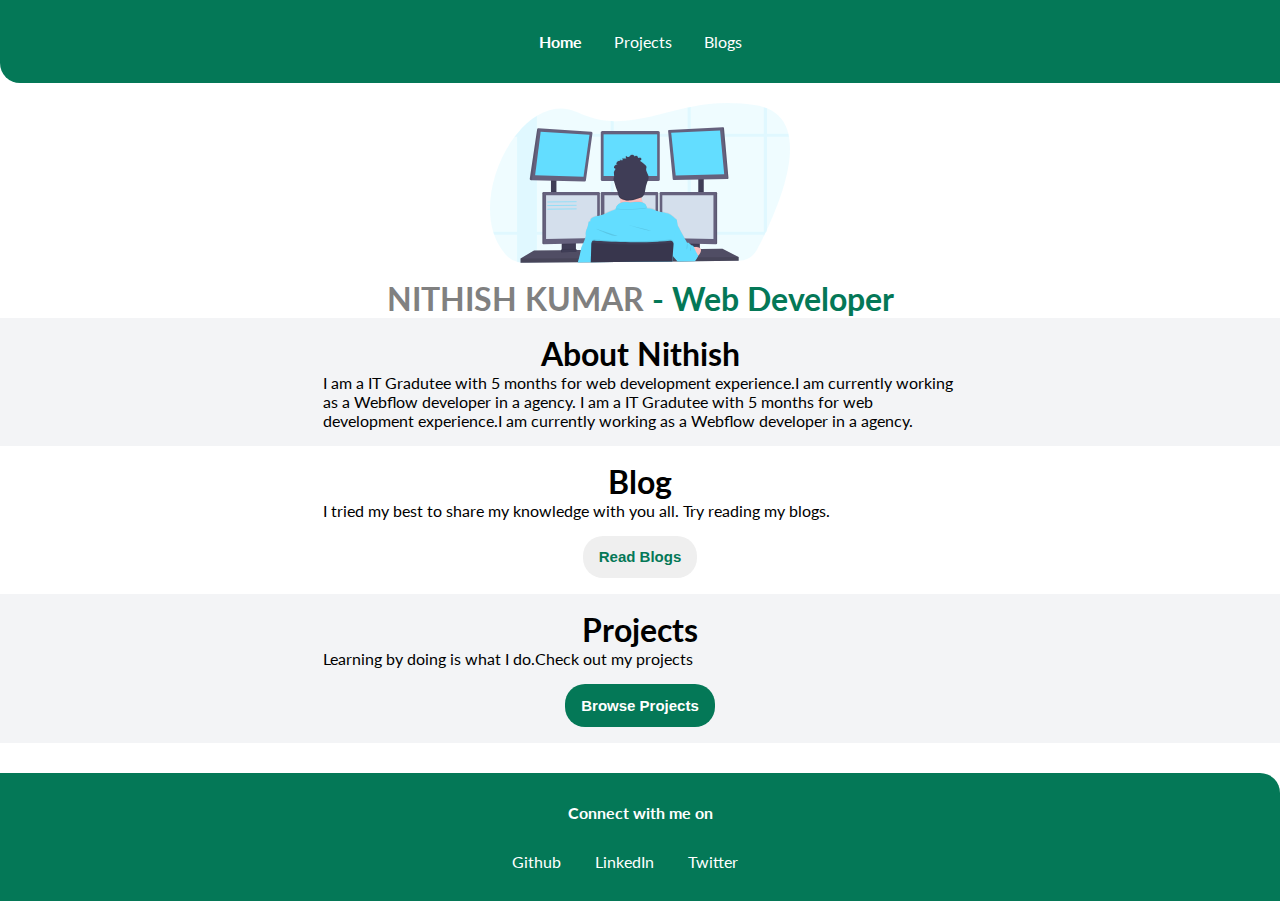
<file: index.html>
<!DOCTYPE html>
<html lang="en">
  <head>
    <meta charset="UTF-8" />
    <meta http-equiv="X-UA-Compatible" content="IE=edge" />
    <meta name="viewport" content="width=device-width, initial-scale=1.0" />
    <title>Portfolio | NITHISH</title>
    <link rel="stylesheet" href="styles.css" />
    <link
      rel="stylesheet"
      href="https://cdnjs.cloudflare.com/ajax/libs/font-awesome/4.7.0/css/font-awesome.min.css"
    />
    <link rel="manifest" href="./images/favicon/site.webmanifest" />
  </head>
  <body>
    <div class="wrap">
      <nav class="nav-bar">
        <ul class="nav-list non-bulleted-list">
          <li><a class="links active" href="./index.html">Home</a></li>
          <li><a class="links" href="./projects.html">Projects</a></li>
          <li><a class="links" href="./blogs.html">Blogs</a></li>
        </ul>
      </nav>
      <header class="header">
        <img class="hero-image" src="images/undraw_programming_2svr.svg" />
        <h1 class="hero-heading">NITHISH KUMAR <span>- Web Developer</span></h1>
      </header>

      <section class="section ow">
        <div class="container">
          <h1>About Nithish</h1>
          <p>
            I am a IT Gradutee with 5 months for web development experience.I am
            currently working as a Webflow developer in a agency. I am a IT
            Gradutee with 5 months for web development experience.I am currently
            working as a Webflow developer in a agency.
          </p>
        </div>
      </section>

      <section class="section">
        <div class="container">
          <h1>Blog</h1>
          <p>
            I tried my best to share my knowledge with you all. Try reading my
            blogs.
          </p>
          <div style="text-align: center">
            <a class="links" href="./blogs.html"
              ><button class="link-section btn">Read Blogs</button></a
            >
          </div>
        </div>
      </section>
      <section class="section ow">
        <div class="container">
          <h1>Projects</h1>
          <p>Learning by doing is what I do.Check out my projects</p>
          <div style="text-align: center">
            <a class="links" href="./projects.html"
              ><button class="link-p btn">Browse Projects</button></a
            >
          </div>
        </div>
      </section>

      <footer class="footer">
        <nav class="footer-bar">
          <h4>Connect with me on</h4>
          <div class="footer-wrap">
            <a class="footer-content" href="https://github.com/Nithish06"
              >Github</a
            >
            <a
              href="https://www.linkedin.com/in/nithish-kumar-b83231aa/"
              class="footer-content"
              >LinkedIn</a
            >
            <a href="https://twitter.com/nithish_0610" class="footer-content"
              >Twitter</a
            >
          </div>
        </nav>
      </footer>
    </div>
  </body>
</html>
</file>
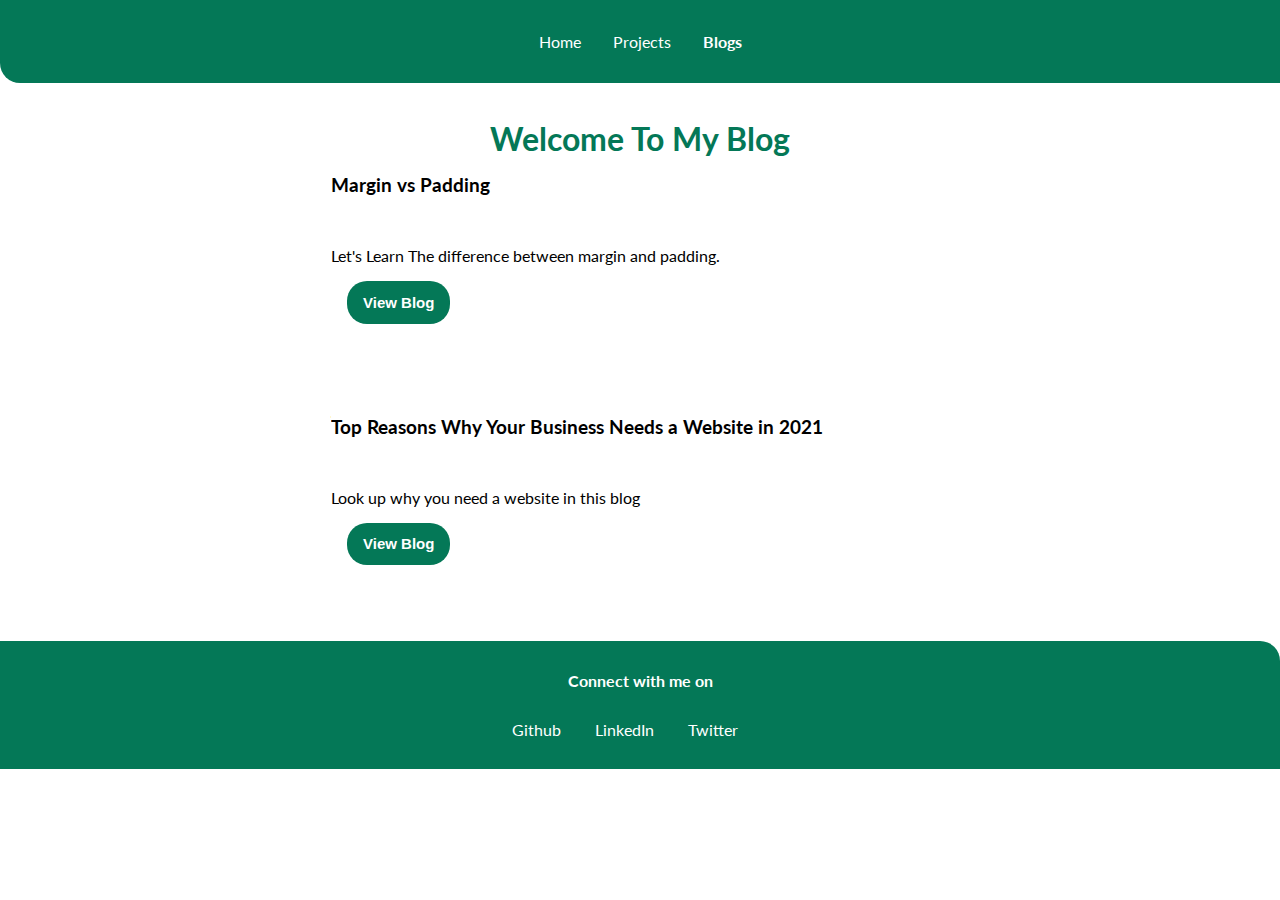
<file: blogs.html>
<!DOCTYPE html>
<html lang="en">
  <head>
    <meta charset="UTF-8" />
    <meta http-equiv="X-UA-Compatible" content="IE=edge" />
    <meta name="viewport" content="width=device-width, initial-scale=1.0" />
    <title>Blogs</title>
    <link rel="stylesheet" href="styles.css" />
  </head>
  <body>
    <div>
      <nav class="nav-bar">
        <ul class="nav-list non-bulleted-list">
          <li><a class="links" href="./index.html">Home</a></li>
          <li><a class="links" href="./projects.html">Projects</a></li>
          <li><a class="links active" href="./blogs.html">Blogs</a></li>
        </ul>
      </nav>
      <header class="header">
        <h1 class="hero-heading"><span>Welcome To My Blog</span></h1>
      </header>

      <section class="project-section">
        <div class="project-holder projects">
          <h3>Margin vs Padding</h3>
          <p>Let's Learn The difference between margin and padding.</p>
          <a class="links" href="/marginpadding.html" target="_blank"
            ><button class="link-p btn">View Blog</button></a
          >
        </div>
      </section>
      <section class="project-section">
        <div class="project-holder projects">
          <h3>Top Reasons Why Your Business Needs a Website in 2021</h3>
          <p>Look up why you need a website in this blog</p>
          <a class="links" href="/reasonsforwebsite.html" target="_blank"
            ><button class="link-p btn">View Blog</button></a
          >
        </div>
      </section>
      <footer class="footer">
        <nav class="footer-bar">
          <h4>Connect with me on</h4>
          <div class="footer-wrap">
            <a class="footer-content" href="https://github.com/Nithish06"
              >Github</a
            >
            <a
              href="https://www.linkedin.com/in/nithish-kumar-b83231aa/"
              class="footer-content"
              >LinkedIn</a
            >
            <a href="https://twitter.com/nithish_0610" class="footer-content"
              >Twitter</a
            >
          </div>
        </nav>
      </footer>
    </div>
  </body>
</html>
</file>
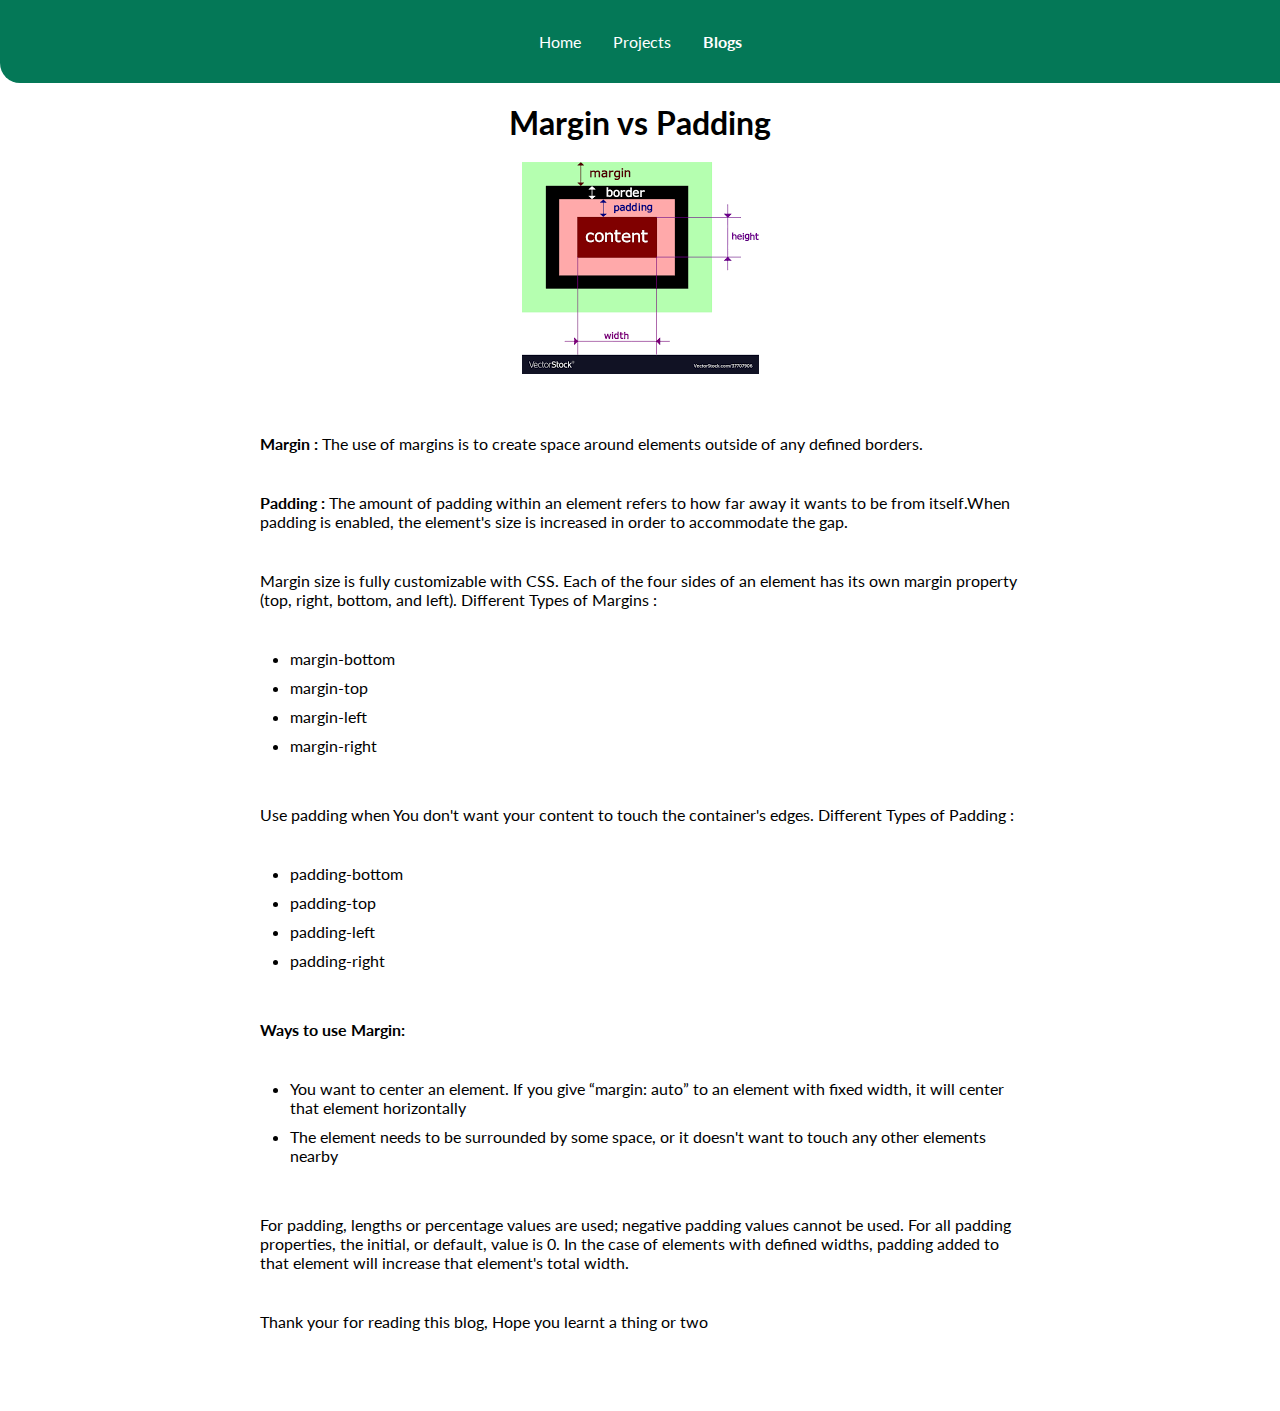
<file: marginpadding.html>
<!DOCTYPE html>
<html lang="en">
  <head>
    <meta charset="UTF-8" />
    <meta http-equiv="X-UA-Compatible" content="IE=edge" />
    <meta name="viewport" content="width=device-width, initial-scale=1.0" />
    <title>Margin vs Padding</title>
    <link rel="stylesheet" href="styles.css" />
    
  </head>
  <body>
    <div>
      <nav class="nav-bar">
        <ul class="nav-list non-bulleted-list">
          <li><a class="links" href="./index.html">Home</a></li>
          <li><a class="links" href="./projects.html">Projects</a></li>
          <li><a class="links active" href="./blogs.html">Blogs</a></li>
        </ul>
      </nav>
      <div class="blog-wrapper">
        <h1>Margin vs Padding</h1>
        <div class="blog-image">
          <img src="/download.png" />
        </div>
        <div class="blog-wrapper">
          <p>
            <strong>Margin : </strong>The use of margins is to create space
            around elements outside of any defined borders.
          </p>
          <p>
            <strong>Padding : </strong> The amount of padding within an element
            refers to how far away it wants to be from itself.When padding is
            enabled, the element's size is increased in order to accommodate the
            gap.
          </p>

          <p>
            Margin size is fully customizable with CSS. Each of the four sides
            of an element has its own margin property (top, right, bottom, and
            left). Different Types of Margins :
            <ul>
              <li>margin-bottom</li>
              <li>margin-top</li>
              <li>margin-left</li>
              <li>margin-right</li>
            </ul>
          </p>
          <p>
            Use padding when You don't want your content to touch the container's edges.
            Different Types of Padding :
            <ul>
              <li>padding-bottom</li>
              <li>padding-top</li>
              <li>padding-left</li>
              <li>padding-right</li>
            </ul>
          </p>

          <p><strong>Ways to use Margin:</strong>
            <ul>
              <li>You want to center an element. If you give “margin: auto” to an element with fixed width, it will center that element horizontally</li>
              <li>The element needs to be surrounded by some space, or it doesn't want to touch any other elements nearby</li>
              
            </ul>
          </p>

          <p>
            For padding, lengths or percentage values are used; negative padding values cannot be used. For all padding properties, the initial, or default, value is 0.
            In the case of elements with defined widths, padding added to that element will increase that element's total width. 
          </p>
          <p>Thank your for reading this blog, Hope you learnt a thing or two</p>
        </div>
      </div>
    </div>
  </body>
</html>
</file>
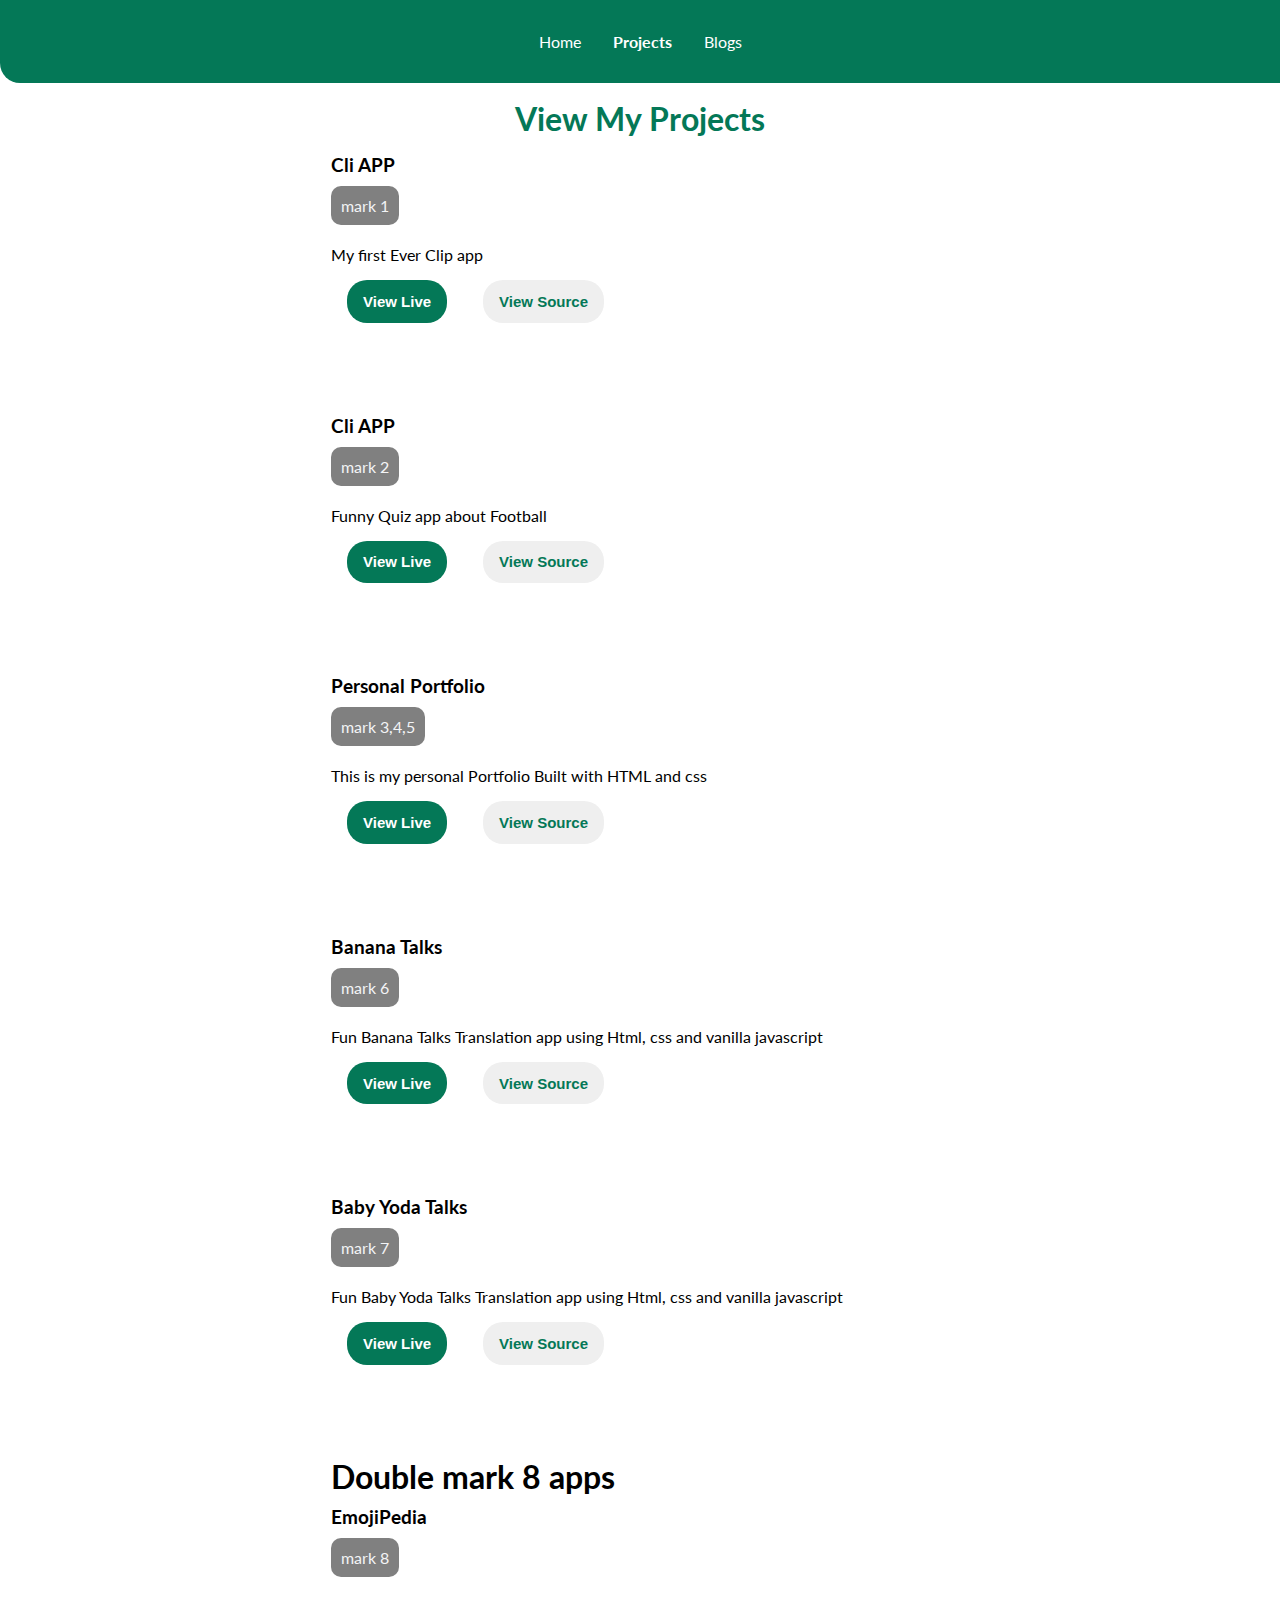
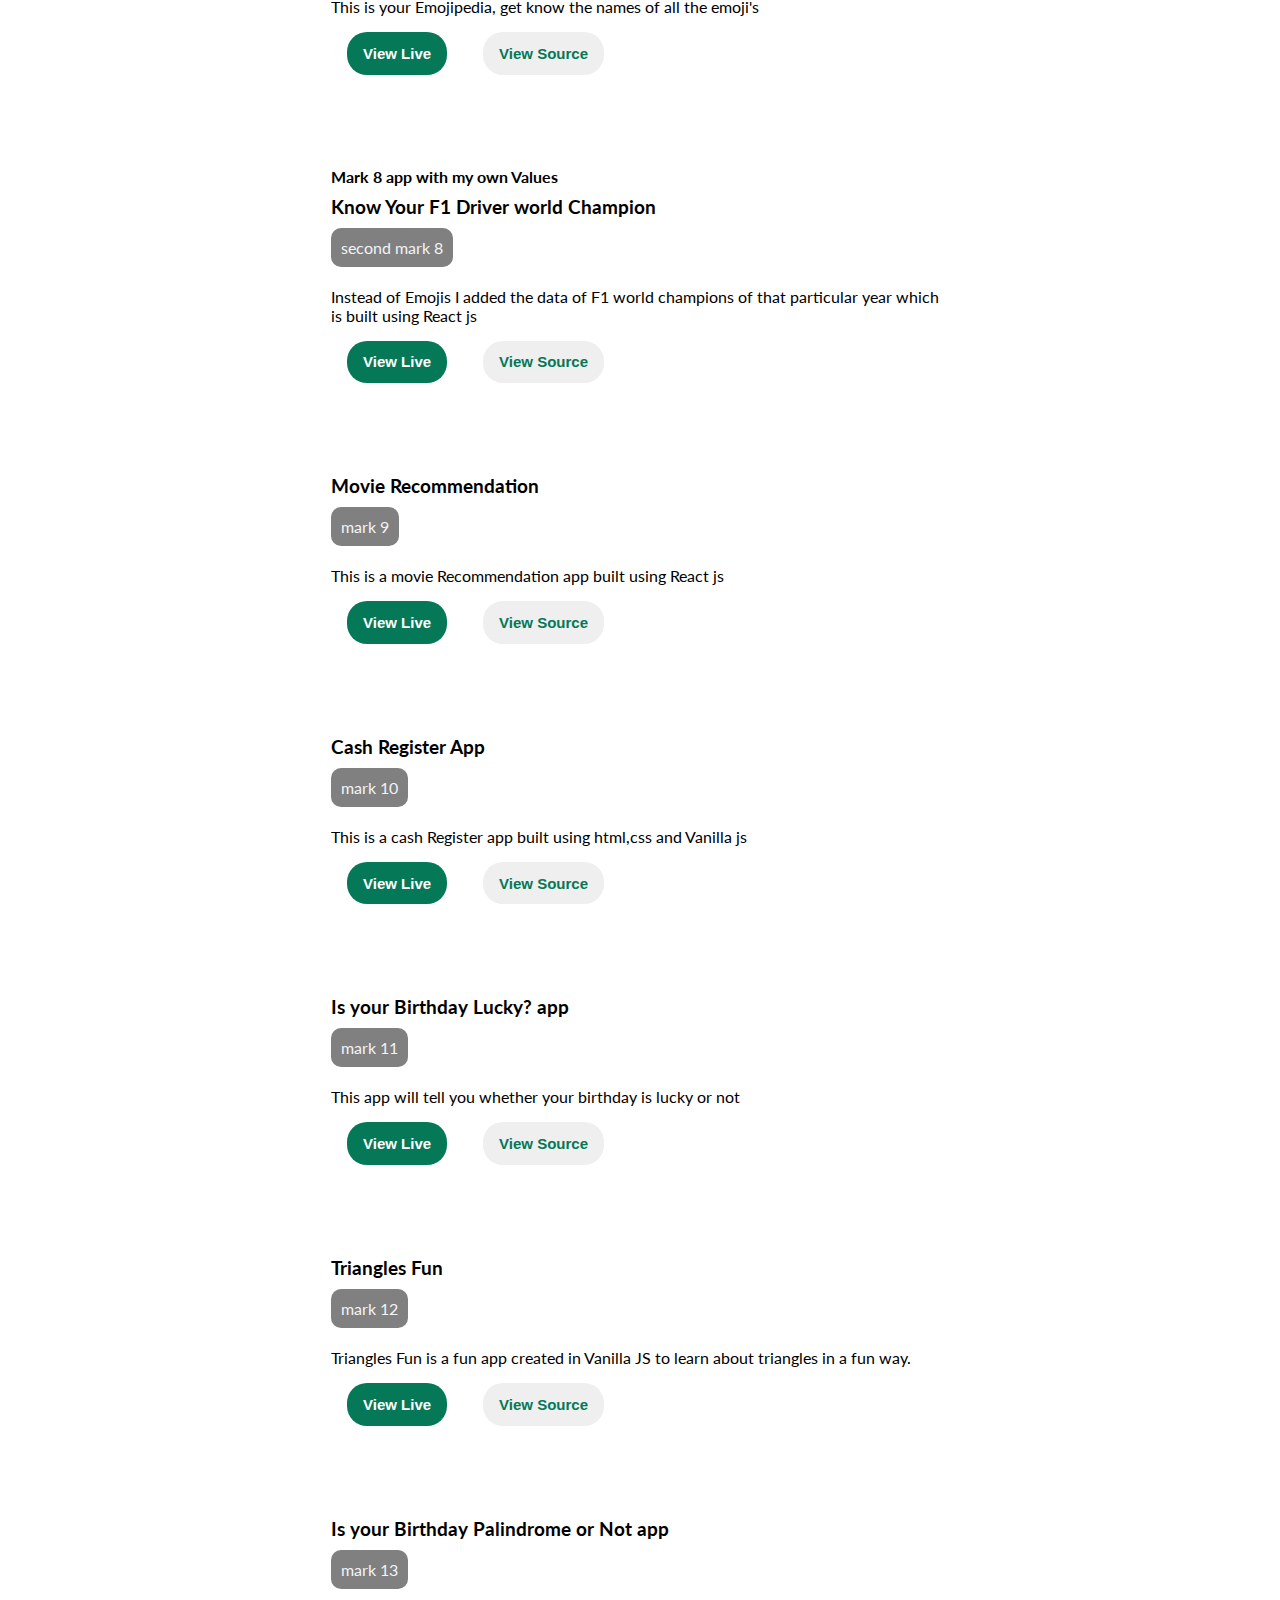
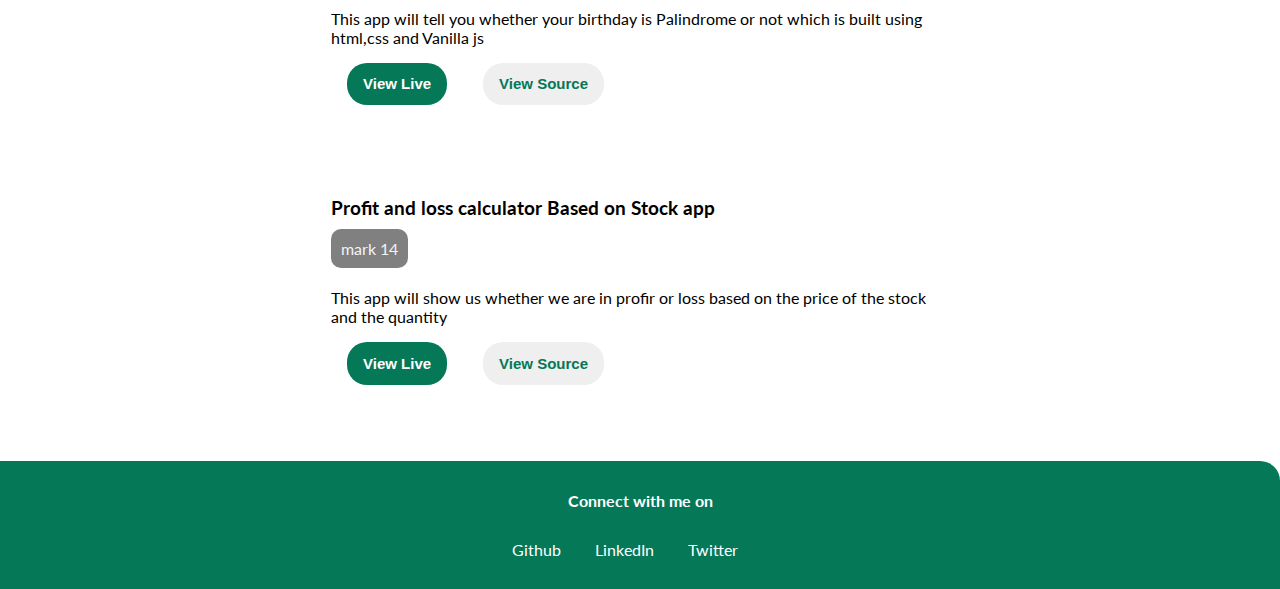
<file: projects.html>
<!DOCTYPE html>
<html lang="en">
  <head>
    <meta charset="UTF-8" />
    <meta http-equiv="X-UA-Compatible" content="IE=edge" />
    <meta name="viewport" content="width=device-width, initial-scale=1.0" />
    <title>Nithish | Projects</title>
    <link rel="stylesheet" href="styles.css" />
  </head>
  <body>
    <nav class="nav-bar">
      <ul class="nav-list non-bulleted-list">
        <li><a class="links" href="./index.html">Home</a></li>
        <li><a class="links active" href="./projects.html">Projects</a></li>
        <li><a class="links" href="./blogs.html">Blogs</a></li>
      </ul>
    </nav>

    <h1 class="hero-heading"><span>View My Projects</span></h1>

    <section class="project-section">
      <div class="project-holder projects">
        <h3>Cli APP</h3>
        <p class="mark">mark 1</p>
        <p>My first Ever Clip app</p>
        <a
          class="links"
          href="https://replit.com/@Nithish06/CLI-APP?embed=1&output=1"
          target="_blank"
          ><button class="link-p btn">View Live</button></a
        >
        <a
          class="links"
          href="https://github.com/Nithish06/CLI-APP"
          target="_blank"
          ><button class="link-section btn">View Source</button></a
        >
      </div>
    </section>
    <section class="project-section">
      <div class="project-holder projects">
        <h3>Cli APP</h3>
        <p class="mark">mark 2</p>
        <p>Funny Quiz app about Football</p>
        <a
          class="links"
          href="https://replit.com/@Nithish06/Funny-Quiz?embed=1&output=1#index.js"
          target="_blank"
          ><button class="link-p btn">View Live</button></a
        >
        <a
          class="links"
          href="https://github.com/Nithish06/Funny-Quiz"
          target="_blank"
          ><button class="link-section btn">View Source</button></a
        >
      </div>
    </section>
    <section class="project-section">
      <div class="project-holder projects">
        <h3>Personal Portfolio</h3>
        <p class="mark">mark 3,4,5</p>
        <p>This is my personal Portfolio Built with HTML and css</p>
        <a
          class="links"
          href="https://portfolio-527c08.netlify.app/"
          target="_blank"
          ><button class="link-p btn">View Live</button></a
        >
        <a
          class="links"
          href="https://github.com/Nithish06/Portfolio-Website"
          target="_blank"
          ><button class="link-section btn">View Source</button></a
        >
      </div>
    </section>
    <section class="project-section">
      <div class="project-holder projects">
        <h3>Banana Talks</h3>
        <p class="mark">mark 6</p>
        <p>
          Fun Banana Talks Translation app using Html, css and vanilla
          javascript
        </p>
        <a
          class="links"
          href="https://bananatalks-3f827b.netlify.app/"
          target="_blank"
          ><button class="link-p btn">View Live</button></a
        >
        <a
          class="links"
          href="https://github.com/Nithish06/Banana-speak"
          target="_blank"
          ><button class="link-section btn">View Source</button></a
        >
      </div>
    </section>
    <section class="project-section">
      <div class="project-holder projects">
        <h3>Baby Yoda Talks</h3>
        <p class="mark">mark 7</p>
        <p>
          Fun Baby Yoda Talks Translation app using Html, css and vanilla
          javascript
        </p>
        <a
          class="links"
          href="https://baby-yoda-a3d2da.netlify.app/"
          target="_blank"
          ><button class="link-p btn">View Live</button></a
        >
        <a
          class="links"
          href="https://github.com/Nithish06/baby-yoda-translation"
          target="_blank"
          ><button class="link-section btn">View Source</button></a
        >
      </div>
    </section>
    <section class="project-section">
      <div class="project-holder projects">
        <h1 style="margin-bottom: 10px">Double mark 8 apps</h1>
        <h3>EmojiPedia</h3>
        <p class="mark">mark 8</p>
        <p>This is your Emojipedia, get know the names of all the emoji's</p>
        <a class="links" href="https://lu3rj.csb.app/" target="_blank"
          ><button class="link-p btn">View Live</button></a
        >
        <a
          class="links"
          href="https://github.com/Nithish06/emoji-interpreter"
          target="_blank"
          ><button class="link-section btn">View Source</button></a
        >
      </div>
    </section>
    <section class="project-section">
      <div class="project-holder projects">
        <h4 style="margin-bottom: 10px">Mark 8 app with my own Values</h4>
        <h3>Know Your F1 Driver world Champion</h3>
        <p class="mark">second mark 8</p>
        <p>
          Instead of Emojis I added the data of F1 world champions of that
          particular year which is built using React js
        </p>
        <a class="links" href="https://72cdm.csb.app/" target="_blank"
          ><button class="link-p btn">View Live</button></a
        >
        <a
          class="links"
          href="https://github.com/Nithish06/know-your-f1-world-champion"
          target="_blank"
          ><button class="link-section btn">View Source</button></a
        >
      </div>
    </section>
    <section class="project-section">
      <div class="project-holder projects">
        <h3>Movie Recommendation</h3>
        <p class="mark">mark 9</p>
        <p>This is a movie Recommendation app built using React js</p>
        <a class="links" href="https://xbjf4.csb.app/" target="_blank"
          ><button class="link-p btn">View Live</button></a
        >
        <a
          class="links"
          href="https://github.com/Nithish06/movie-recommendation-1"
          target="_blank"
          ><button class="link-section btn">View Source</button></a
        >
      </div>
    </section>
    <section class="project-section">
      <div class="project-holder projects">
        <h3>Cash Register App</h3>
        <p class="mark">mark 10</p>
        <p>This is a cash Register app built using html,css and Vanilla js</p>
        <a
          class="links"
          href="https://cash-register-443419.netlify.app/"
          target="_blank"
          ><button class="link-p btn">View Live</button></a
        >
        <a
          class="links"
          href="https://github.com/Nithish06/Cash-Register-app"
          target="_blank"
          ><button class="link-section btn">View Source</button></a
        >
      </div>
    </section>
    <section class="project-section">
      <div class="project-holder projects">
        <h3>Is your Birthday Lucky? app</h3>
        <p class="mark">mark 11</p>
        <p>This app will tell you whether your birthday is lucky or not</p>
        <a
          class="links"
          href="https://isbirthday-lucky-f2d357.netlify.app/"
          target="_blank"
          ><button class="link-p btn">View Live</button></a
        >
        <a
          class="links"
          href="https://github.com/Nithish06/is-your-birthday-lucky"
          target="_blank"
          ><button class="link-section btn">View Source</button></a
        >
      </div>
    </section>
    <section class="project-section">
      <div class="project-holder projects">
        <h3>Triangles Fun</h3>
        <p class="mark">mark 12</p>
        <p>
          Triangles Fun is a fun app created in Vanilla JS to learn about
          triangles in a fun way.
        </p>
        <a
          class="links"
          href="https://fun-triangles-85dc0a.netlify.app/"
          target="_blank"
          ><button class="link-p btn">View Live</button></a
        >
        <a
          class="links"
          href="https://github.com/Nithish06/Fun-with-triangles"
          target="_blank"
          ><button class="link-section btn">View Source</button></a
        >
      </div>
    </section>
    <section class="project-section">
      <div class="project-holder projects">
        <h3>Is your Birthday Palindrome or Not app</h3>
        <p class="mark">mark 13</p>
        <p>
          This app will tell you whether your birthday is Palindrome or not
          which is built using html,css and Vanilla js
        </p>
        <a
          class="links"
          href="https://palindrome-2b42eb.netlify.app/"
          target="_blank"
          ><button class="link-p btn">View Live</button></a
        >
        <a
          class="links"
          href="https://github.com/Nithish06/palindrome"
          target="_blank"
          ><button class="link-section btn">View Source</button></a
        >
      </div>
    </section>
    <section class="project-section">
      <div class="project-holder projects">
        <h3>Profit and loss calculator Based on Stock app</h3>
        <p class="mark">mark 14</p>
        <p>
          This app will show us whether we are in profir or loss based on the
          price of the stock and the quantity
        </p>
        <a
          class="links"
          href="https://profit-loss-calc-db1729.netlify.app/"
          target="_blank"
          ><button class="link-p btn">View Live</button></a
        >
        <a
          class="links"
          href="https://github.com/Nithish06/Stock-manager"
          target="_blank"
          ><button class="link-section btn">View Source</button></a
        >
      </div>
    </section>
    <footer class="footer">
      <nav class="footer-bar">
        <h4>Connect with me on</h4>
        <div class="footer-wrap">
          <a class="footer-content" href="https://github.com/Nithish06"
            >Github</a
          >
          <a
            href="https://www.linkedin.com/in/nithish-kumar-b83231aa/"
            class="footer-content"
            >LinkedIn</a
          >
          <a href="https://twitter.com/nithish_0610" class="footer-content"
            >Twitter</a
          >
        </div>
      </nav>
    </footer>
  </body>
</html>
</file>
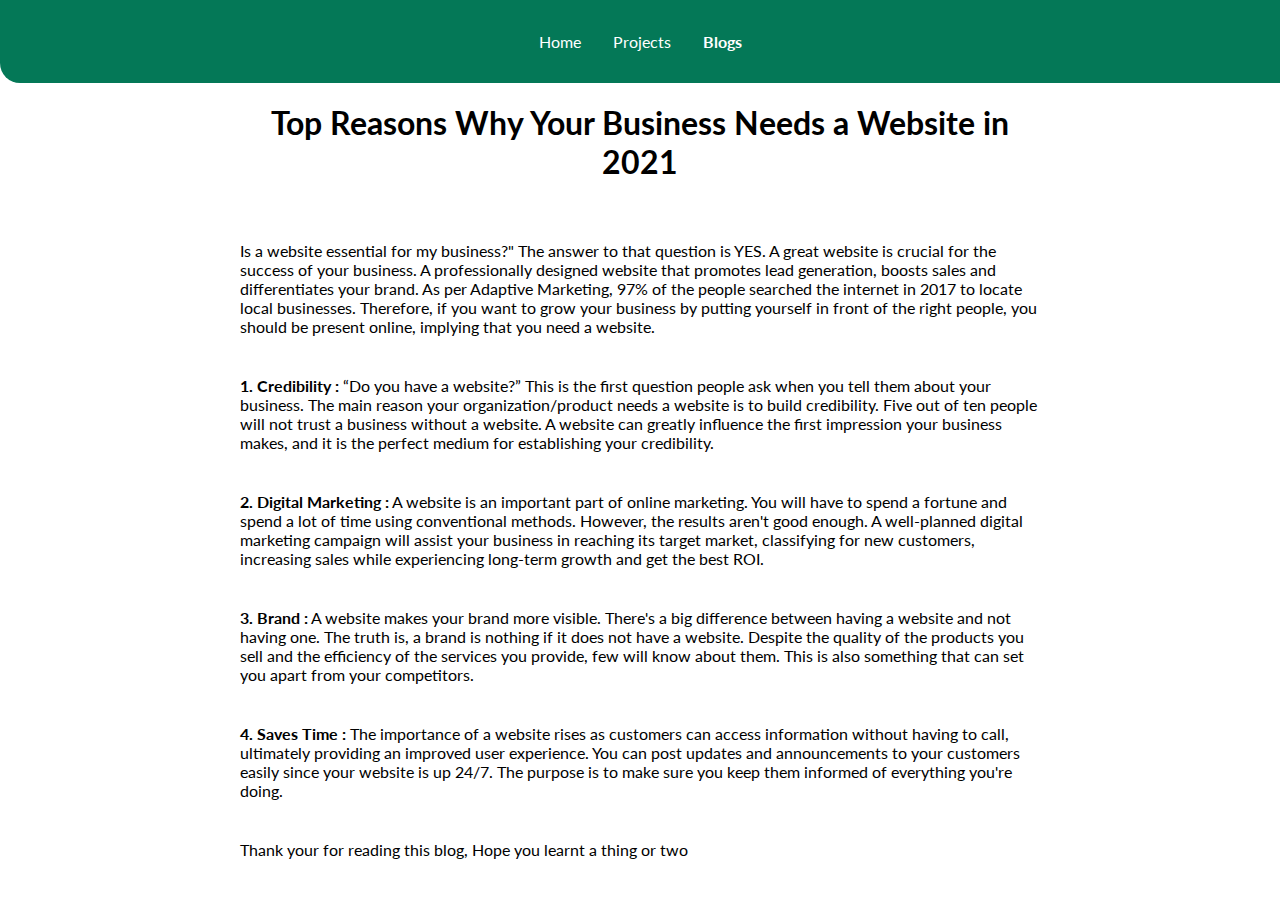
<file: reasonsforwebsite.html>
<!DOCTYPE html>
<html lang="en">
  <head>
    <meta charset="UTF-8" />
    <meta http-equiv="X-UA-Compatible" content="IE=edge" />
    <meta name="viewport" content="width=device-width, initial-scale=1.0" />
    <title>Top Reasons Why Your Business Needs a Website in 2021</title>
    <link rel="stylesheet" href="styles.css" />
  </head>
  <body>
    <div>
      <nav class="nav-bar">
        <ul class="nav-list non-bulleted-list">
          <li><a class="links" href="./index.html">Home</a></li>
          <li><a class="links" href="./projects.html">Projects</a></li>
          <li><a class="links active" href="./blogs.html">Blogs</a></li>
        </ul>
      </nav>
      <div class="blog-wrapper">
        <h1>Top Reasons Why Your Business Needs a Website in 2021</h1>
      </div>

      <div class="blog-wrapper">
        <p>
          Is a website essential for my business?" The answer to that question
          is YES. A great website is crucial for the success of your business. A
          professionally designed website that promotes lead generation, boosts
          sales and differentiates your brand. As per Adaptive Marketing, 97% of
          the people searched the internet in 2017 to locate local businesses.
          Therefore, if you want to grow your business by putting yourself in
          front of the right people, you should be present online, implying that
          you need a website.
        </p>

        <p>
          <strong>1. Credibility :</strong> “Do you have a website?” This is the
          first question people ask when you tell them about your business. The
          main reason your organization/product needs a website is to build
          credibility. Five out of ten people will not trust a business without
          a website. A website can greatly influence the first impression your
          business makes, and it is the perfect medium for establishing your
          credibility.
        </p>
        <p>
          <strong>2. Digital Marketing :</strong> A website is an important part
          of online marketing. You will have to spend a fortune and spend a lot
          of time using conventional methods. However, the results aren't good
          enough. A well-planned digital marketing campaign will assist your
          business in reaching its target market, classifying for new customers,
          increasing sales while experiencing long-term growth and get the best
          ROI.
        </p>

        <p>
          <strong>3. Brand :</strong>
          A website makes your brand more visible. There's a big difference
          between having a website and not having one. The truth is, a brand is
          nothing if it does not have a website. Despite the quality of the
          products you sell and the efficiency of the services you provide, few
          will know about them. This is also something that can set you apart
          from your competitors.
        </p>

        <p>
          <strong>4. Saves Time : </strong>
          The importance of a website rises as customers can access information
          without having to call, ultimately providing an improved user
          experience. You can post updates and announcements to your customers
          easily since your website is up 24/7. The purpose is to make sure you
          keep them informed of everything you're doing. ‍
        </p>

        <p>Thank your for reading this blog, Hope you learnt a thing or two</p>
      </div>
    </div>
  </body>
</html>
</file>
<file: styles.css>
@import url("https://fonts.googleapis.com/css2?family=Lato:wght@400;700&display=swap");

body {
  font-family: "Lato", sans-serif;
  margin: 0px;
}

*,
html {
  padding: 0;
  margin: 0;
}

:root {
  --primary-color: #047857;
  --white: white;
  --dark-grey: grey;
  --off-white: #f3f4f6;
}

.nav-bar {
  background-color: var(--primary-color);
  border-bottom-left-radius: 20px;
}

.non-bulleted-list {
  list-style: none;
}

.links {
  text-decoration: none;
  color: var(--white);
  padding: 0 1rem;
}

.nav-list {
  text-align: center;
  display: flex;
  justify-content: center;
  padding: 2rem 0;
}

.active {
  font-weight: bolder;
}

.hero-image {
  max-width: 300px;
  margin: auto;
  display: block;
}

.hero-heading {
  padding-top: 1rem;
  text-align: center;
  color: var(--dark-grey);
}

.hero-heading span {
  color: var(--primary-color);
}

.header {
  padding-top: 20px;
}

.container {
  margin: auto;
  max-width: 650px;
}

.section {
  padding: 1rem 0.5rem;
}

.section h1 {
  text-align: center;
}

.section P {
  padding: 0rem 0.5rem;
}

.ow {
  background-color: var(--off-white);
}

.link-section {
  font-size: 15px;
  margin-top: 1rem;
  color: var(--primary-color);
  padding: 0.8rem 1rem;
  border: 1px solid var(--primary-color);
}

.link-p {
  font-size: 15px;
  margin-top: 1rem;
  background-color: var(--primary-color);
  color: white;
  padding: 0.8rem 1rem;
}
.btn {
  border-radius: 20px;
  border: 0px;
  cursor: pointer;
  font-weight: bold;
}

.project-holder {
  max-width: 650px;
  margin: auto;
}

.project-section {
  margin-bottom: 60px;
}

.project-section h3 {
  padding-bottom: 20px;
}

.projects {
  box-sizing: border-box;
  background-color: var(--projects);
  padding: 1rem;
  border-radius: 10px;
}

.projects p {
  margin-top: 30px;
}

.mark {
  display: inline;
  padding: 10px;
  color: var(--off-white);
  background-color: var(--dark-grey);
  border-radius: 10px;
  margin-bottom: 20px;
}

/* 
blog */

.blog-wrapper {
  max-width: 800px;
  padding: 20px;
  margin: auto;
}

.blog-wrapper h1 {
  text-align: center;
}

.blog-image {
  display: flex;
  justify-content: center;
  align-items: center;
  margin-top: 20px;
  margin-bottom: 20px;
}

.blog-wrapper p {
  margin-top: 20px;
  margin-bottom: 40px;
}

.blog-wrapper ul {
  padding-left: 30px;
}

.blog-wrapper li {
  padding-bottom: 10px;
}

.footer-bar {
  background-color: var(--primary-color);
  border-top-right-radius: 20px;
  padding: 30px;
  margin-top: 30px;
  color: white;
  text-align: center;
  display: flex;
  justify-content: center;
  align-items: center;
  flex-direction: column;
}

.footer-wrap {
  margin-top: 30px;
}

.footer-wrap a {
  padding-right: 30px;
  cursor: pointer;
  color: white;
  text-decoration: none;
}
</file>
